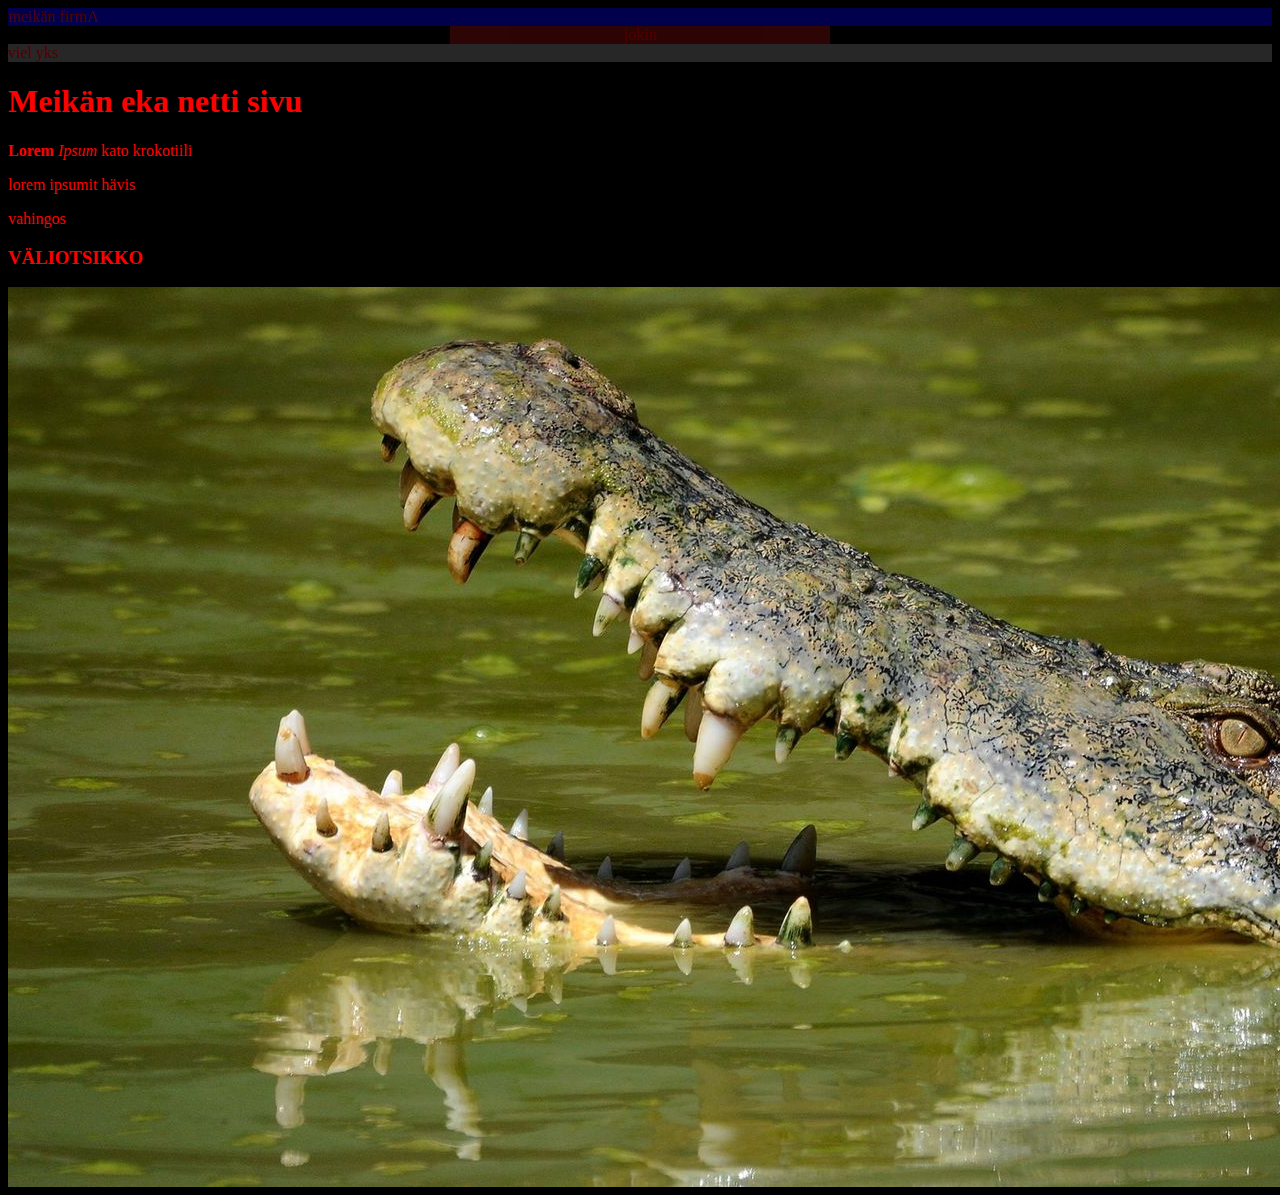
<file: index.html>
<HTML>
	<HEAD>
		<TITLE>
			mun sivu 
		</TITLE>
    <meta http-equiv="content-type" content="text/html" charset="utf-8"/>
    <link rel="stylesheet" href="ulkoasu.css"/>
	</HEAD>
	<BODY>
    
    <div class="otsikko">
      meikän firmA
    </div>
    <div class="alaotsikko">
      jokin 
    </div>
    <div>
      viel yks
    </div>
    


    
    


		<H1>Meikän eka netti sivu </H1>
		<P> 
			 <B>Lorem</B> <I>Ipsum</I> kato krokotiili
		</P>
		<P>lorem ipsumit hävis
		</P> vahingos
		<H3>VÄLIOTSIKKO</H3>
		<P> 
		
		</P>
		<IMG SRC="kuvat/krokotiili.jfif">
	</BODY>
</HTML>
</file>
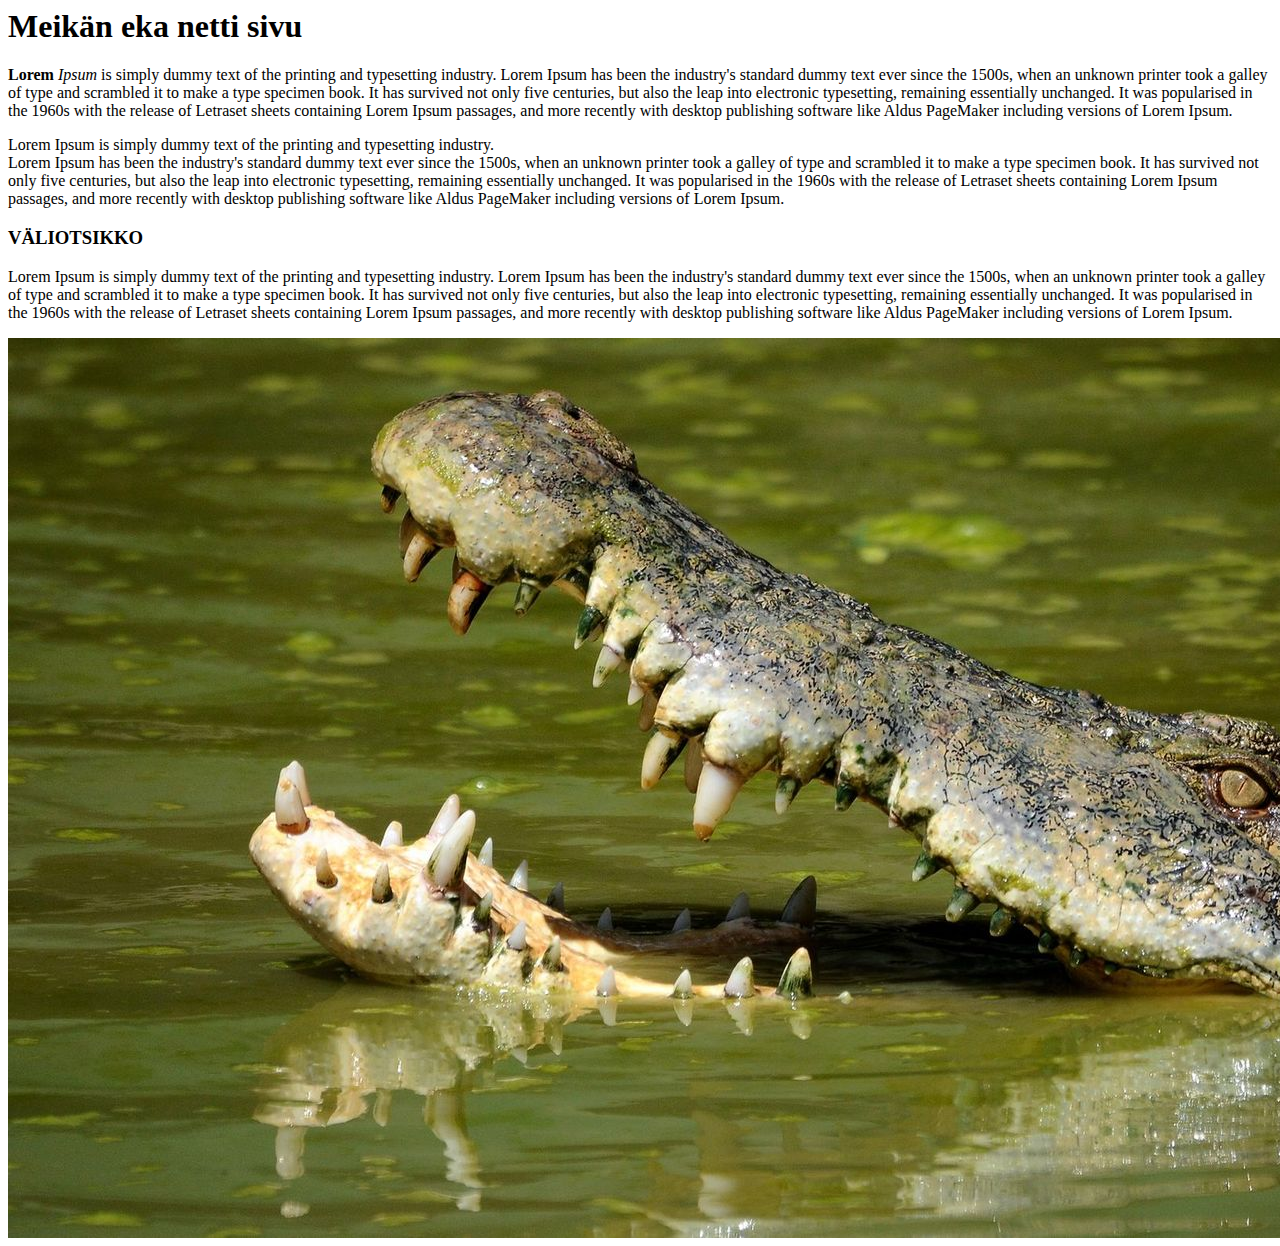
<file: nettisivut – kopio/index.html>
<HTML>
	<HEAD>
		<TITLE>
			mun sivu 
		</TITLE>
	</HEAD>
	<BODY>
		<H1>Meikän eka netti sivu </H1>
		<P> 
			 <B>Lorem</B> <I>Ipsum</I> is simply dummy text of the printing and typesetting industry. Lorem Ipsum has been the industry's standard dummy text ever since the 1500s, when an unknown printer took a galley of type and scrambled it to make a type specimen book. It has survived not only five centuries, but also the leap into electronic typesetting, remaining essentially unchanged. It was popularised in the 1960s with the release of Letraset sheets containing Lorem Ipsum passages, and more recently with desktop publishing software like Aldus PageMaker including versions of Lorem Ipsum.
		</P>
		<P> 
			Lorem Ipsum is simply dummy text of the printing and typesetting industry.<BR> Lorem Ipsum has been the industry's standard dummy text ever since the 1500s, when an unknown printer took a galley of type and scrambled it to make a type specimen book. It has survived not only five centuries, but also the leap into electronic typesetting, remaining essentially unchanged. It was popularised in the 1960s with the release of Letraset sheets containing Lorem Ipsum passages, and more recently with desktop publishing software like Aldus PageMaker including versions of Lorem Ipsum.
		</P>
		<H3>VÄLIOTSIKKO</H3>
		<P> 
			Lorem Ipsum is simply dummy text of the printing and typesetting industry. Lorem Ipsum has been the industry's standard dummy text ever since the 1500s, when an unknown printer took a galley of type and scrambled it to make a type specimen book. It has survived not only five centuries, but also the leap into electronic typesetting, remaining essentially unchanged. It was popularised in the 1960s with the release of Letraset sheets containing Lorem Ipsum passages, and more recently with desktop publishing software like Aldus PageMaker including versions of Lorem Ipsum.
		</P>
		<IMG SRC="kuvat/krokotiili.jfif">
	</BODY>
</HTML>
</file>
<file: ulkoasu.css>
body{
  background-color:black;
  color:rgb(255, 0, 0);
}
a{text-decoration: none
color:brown
}
a:hover{color:brown
}
a:active{ color:aqua
}
div{ 
  background-color:grey;
  opacity: 0.3;
}
.otsikko{background-color:blue 
}
.alaotsikko{
  background-color:rgb(148, 16, 16);
  width:30%;
  margin:auto;
  text-align: center;
}
</file>
